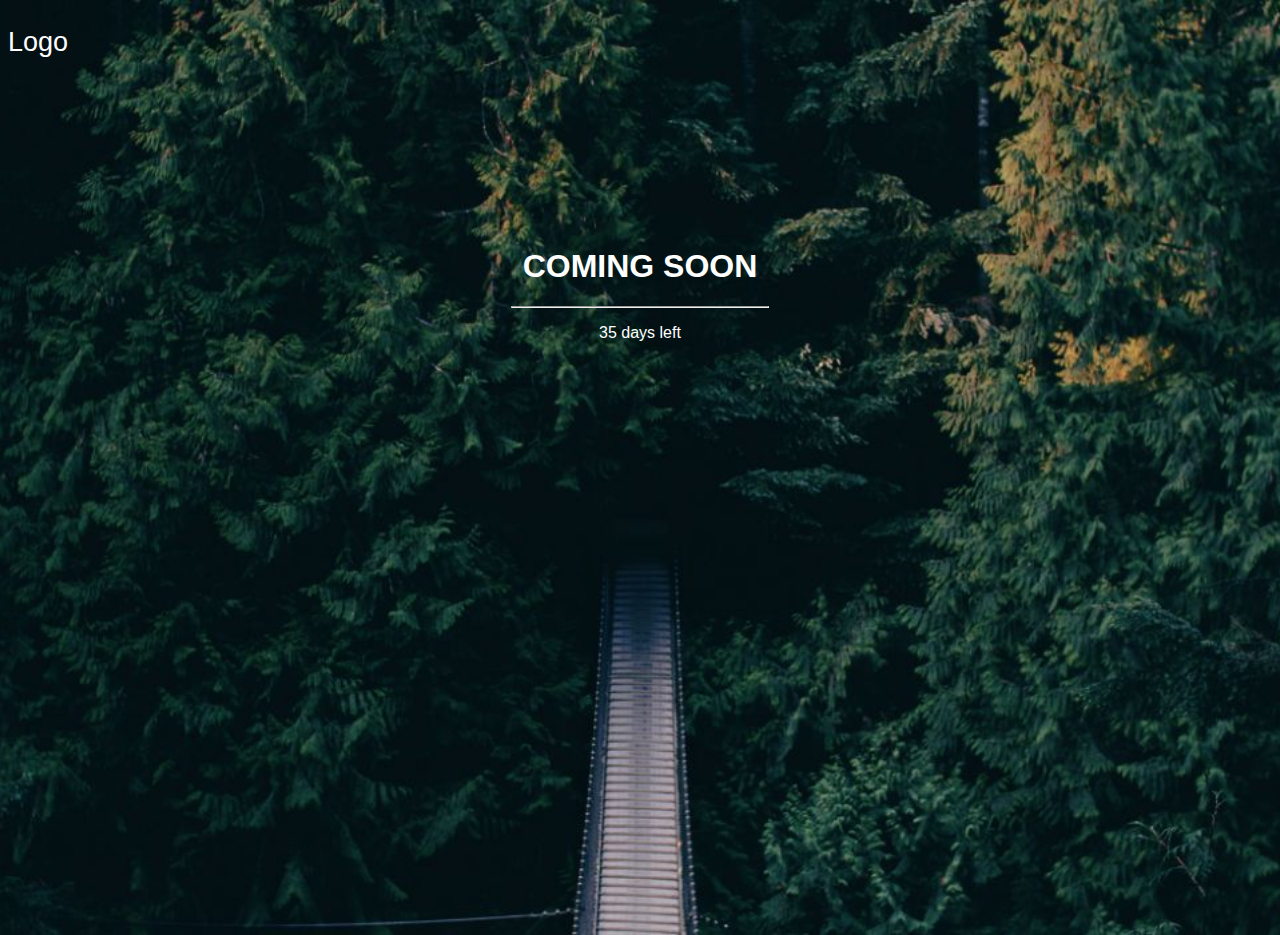
<file: סטארטפיסטים/sites/index.html>
<!DOCTYPE html>
<html>
    <head>
        <link rel="stylesheet" href="style.css">
        <title>my site 1</title>
    </head>
    <body>

        <p id="logo">
            Logo
        </p>

        <div id="content">

            <h1 id="comingSoon">
                COMING SOON
            </h1>
            <hr id="sepLine">
            <p id="daysLeft">
                35 days left
            </p>
        </div>
    </body>
</html>
</file>
<file: סטארטפיסטים/sites/style.css>
body
{
    background-image: url("background1.jpeg");
    background-position: center; /* Center the image */
    background-repeat: no-repeat; /* Do not repeat the image */
    background-size: cover;
    height: 100vh;
    overflow-y: hidden;
    font-family: "Raleway", sans-serif;
    font-weight: 200;
    color: white;
}
#sepLine
{
    width: 20vw;
}
#content
{
    margin-top: 15%;
    text-align: center;
}
#logo
{
    font-size: 3vh;
}
</file>
